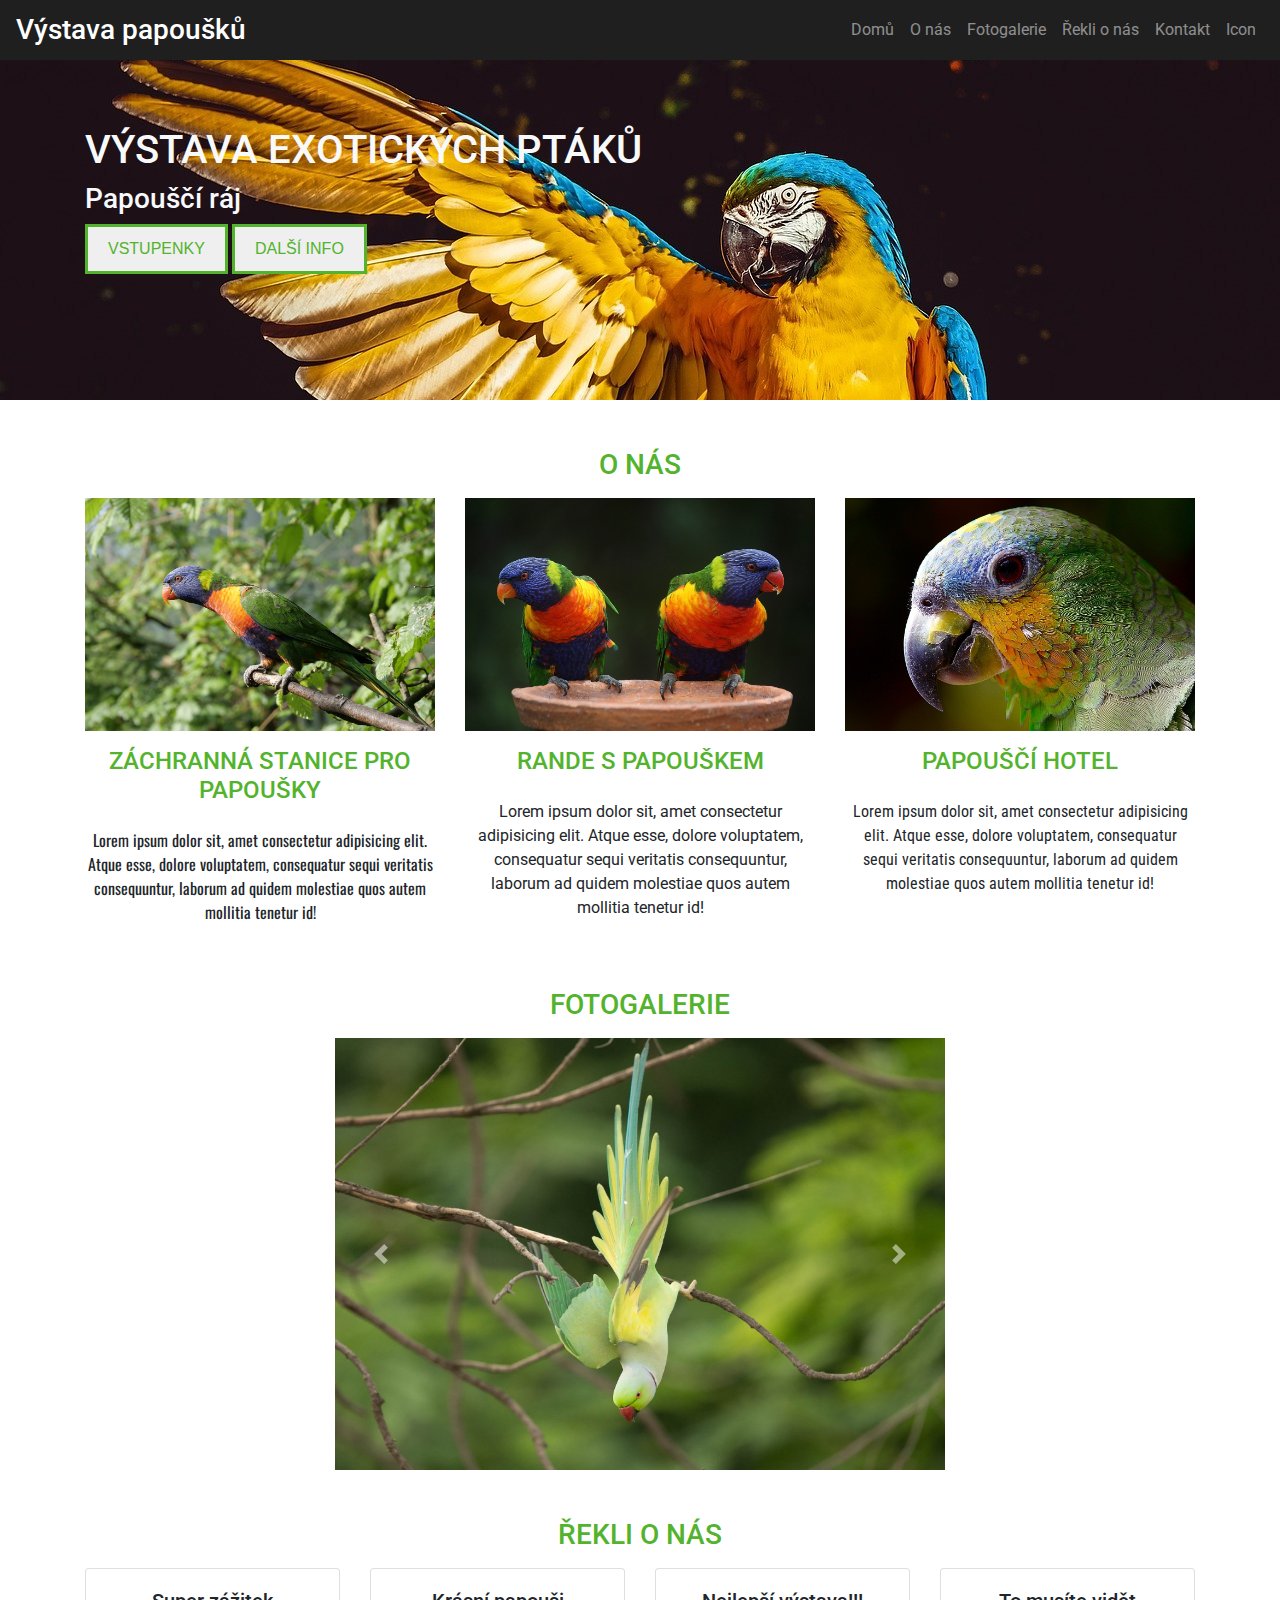
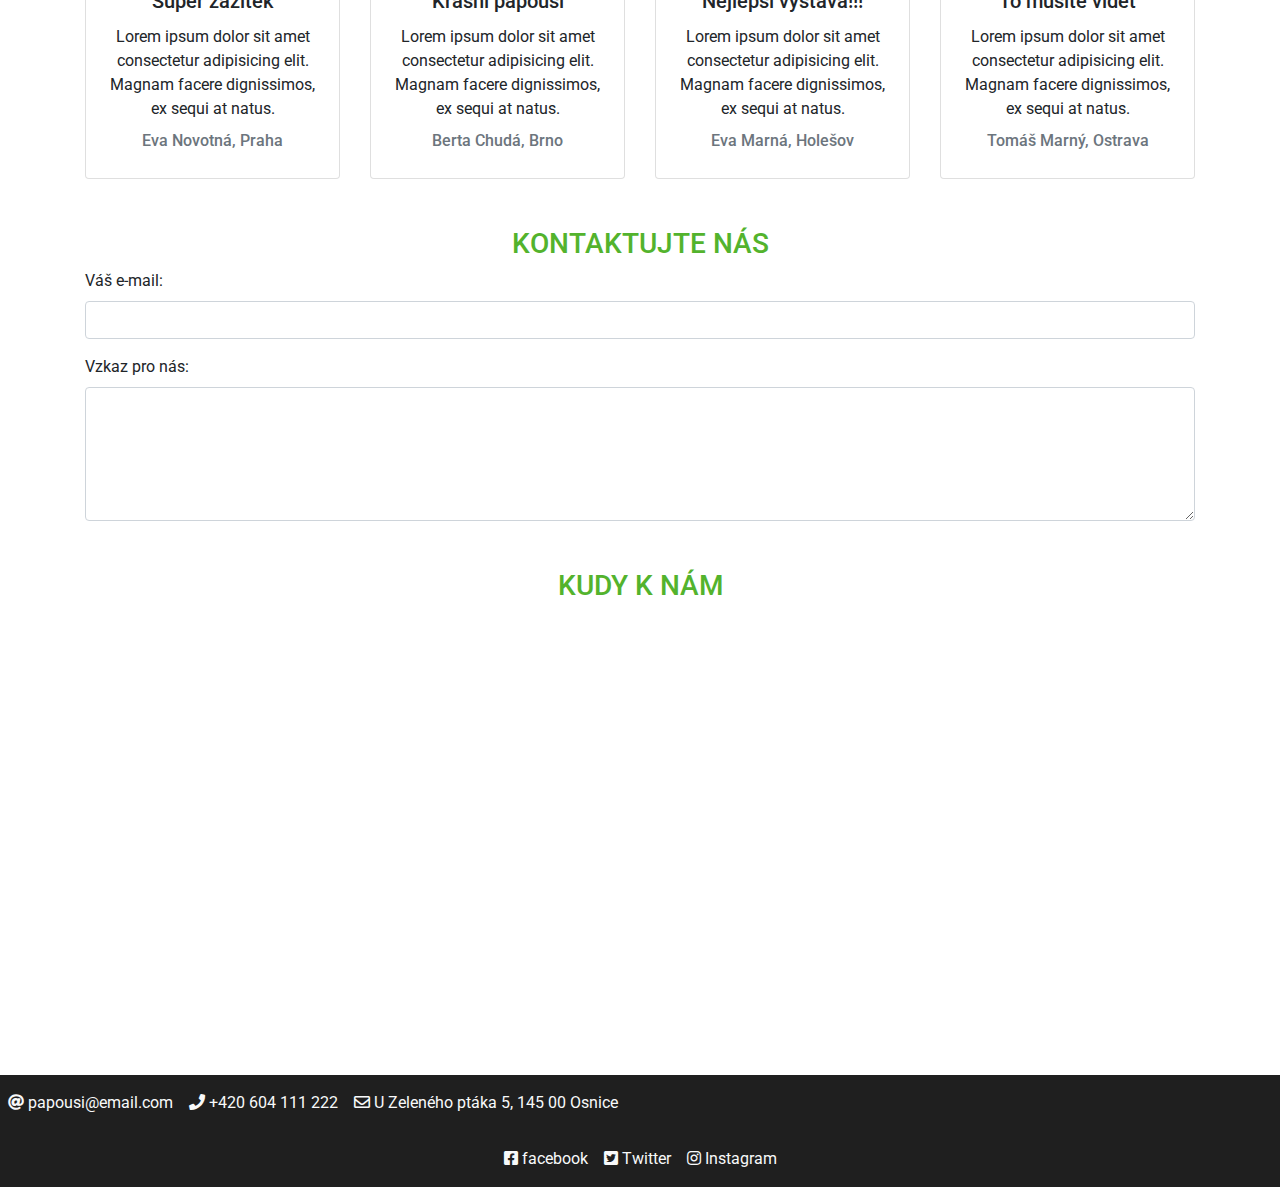
<file: index.html>
<!DOCTYPE html>
<html lang="en">

<head>
    <meta charset="UTF-8">
    <meta name="viewport" content="width=device-width, initial-scale=1.0">
    <meta http-equiv="X-UA-Compatible" content="ie=edge">


    <link rel="stylesheet" href="https://use.fontawesome.com/releases/v5.0.13/css/all.css">

    <link rel="preconnect" href="https://fonts.gstatic.com">
    <link href="https://fonts.googleapis.com/css2?family=Oswald&family=Roboto&family=Roboto+Condensed&display=swap" rel="stylesheet">

    <link rel="stylesheet" href="css/style.css">
    <title>Výstava exotických ptáků</title>
</head>

<body>

    <nav class="navbar fixed-top navbar-dark bg-secondary navbar-expand-md">
        <a href="#" class="navbar-brand">
            <h3 class="mb-0">Výstava papoušků</h3>
        </a>

        <button class="navbar-toggler" data-toggle="collapse" data-target="#navigace">
            <span class="navbar-toggler-icon"></span>
        </button>

        <div class="collapse navbar-collapse" id="navigace">
            <ul class="navbar-nav ml-auto">
                <li class="nav-item"><a href="#section-home" class="nav-link">Domů</a></li>
                <li class="nav-item"><a href="#section-about" class="nav-link">O nás</a></li>
                <li class="nav-item"><a href="#section-gallery" class="nav-link">Fotogalerie</a></li>
                <li class="nav-item"><a href="#section-reviews" class="nav-link">Řekli o nás</a></li>
                <li class="nav-item"><a href="#section-contact" class="nav-link">Kontakt</a></li>
                <li class="nav-item"><a href="loadingicon.html" class="nav-link" target="_blank">Icon</a></li>
            </ul>
        </div>
    </nav>

    <section id="section-home" class="d-flex justify-content-center align-items-center text-light">
        <div class="container">
            <h1>VÝSTAVA EXOTICKÝCH PTÁKŮ</h1>
            <h3>Papouščí ráj</h3>

            <a href="#" data-toggle="tooltip" data-placement="bottom" title="tady rezervujete vstupenky!!!!!"><button id="rezervaceCudlik"& data-toggle="modal" data-target="#modal-booking">VSTUPENKY</button></a>

            <a href="loadingicon.html" target="_blank"><button type="button" id="animatedCudlik" data-toggle="popover" data-placement="right" data-content="tenhle nedělá nic, ale je hezky animovaný a po kliknutí uvidíte pěknou ikonku">DALŠÍ INFO</button></a>

        </div>
    </section>

    <section id="section-about">
        <div class="container mt-5">
        <h3 class="text-center text-primary mb-3">O NÁS</h3>
            <div class="row text-center">
                <div class="col-md-4">
                    <img src="images/onas4.jpg" alt="" class="img-fluid">
                    <h4 class="text-primary py-3">ZÁCHRANNÁ STANICE PRO PAPOUŠKY</h4>
                    <p class="font1">Lorem ipsum dolor sit, amet consectetur adipisicing elit. Atque esse, dolore
                        voluptatem,
                        consequatur sequi veritatis consequuntur, laborum ad quidem molestiae quos autem mollitia
                        tenetur id!</p>
                </div>
                <div class="col-md-4">
                    <img src="images/onas5.jpg" alt="" class="img-fluid">
                    <h4 class="text-primary py-3">RANDE S PAPOUŠKEM</h4>
                    <p class="font2">Lorem ipsum dolor sit, amet consectetur adipisicing elit. Atque esse, dolore
                        voluptatem,
                        consequatur sequi veritatis consequuntur, laborum ad quidem molestiae quos autem mollitia
                        tenetur id!</p>
                </div>
                <div class="col-md-4">
                    <img src="images/onas6.jpg" alt="" class="img-fluid">
                    <h4 class="text-primary py-3">PAPOUŠČÍ HOTEL</h4>
                    <p class="font3">Lorem ipsum dolor sit, amet consectetur adipisicing elit. Atque esse, dolore
                        voluptatem,
                        consequatur sequi veritatis consequuntur, laborum ad quidem molestiae quos autem mollitia
                        tenetur id!</p>
                </div>
            </div>
        </div>
    </section>

    <section id="section-gallery">
        <div class="container mt-5 w-50">
            <h3 class="text-center text-primary mb-3">FOTOGALERIE</h3>
            <div id="mainCar" class="carousel slide" data-ride="carousel">
                <div class="carousel-inner">
                    <div class="carousel-item active">
                        <img src="images/carousel/carousel1.jpg" class="d-block w-100" alt="...">
                    </div>
                    <div class="carousel-item">
                        <img src="images/carousel/carousel2.jpg" class="d-block w-100" alt="...">
                    </div>
                    <div class="carousel-item">
                        <img src="images/carousel/carousel3.jpg" class="d-block w-100" alt="...">
                    </div>
                    <div class="carousel-item">
                        <img src="images/carousel/carousel4.jpg" class="d-block w-100" alt="...">
                    </div>
                </div>
                <a class="carousel-control-prev" href="#mainCar" role="button" data-slide="prev">
                    <span class="carousel-control-prev-icon" aria-hidden="true"></span>
                    <span class="sr-only">Previous</span>
                </a>
                <a class="carousel-control-next" href="#mainCar" role="button" data-slide="next">
                    <span class="carousel-control-next-icon" aria-hidden="true"></span>
                    <span class="sr-only">Next</span>
                </a>
            </div>
        </div>
    </section>

    <section id="section-reviews">
        <div class="container text-center mt-5">
            <h3 class="text-primary mb-3">ŘEKLI O NÁS</h3>
            <div class="row">

                <div class="col-lg-3">
                    <div class="card">
                        <div class="card-body">
                            <h5 class="card-title">Super zážitek</h5>
                            <p class="card-text">Lorem ipsum dolor sit amet consectetur adipisicing elit. Magnam facere
                                dignissimos, ex sequi at natus.</p>
                            <h6 class="card-subtitle mb-2 text-muted">Eva Novotná, Praha</h6>
                        </div>
                    </div>
                </div>

                <div class="col-lg-3">
                    <div class="card">
                        <div class="card-body">
                            <h5 class="card-title">Krásní papouši</h5>
                            <p class="card-text">Lorem ipsum dolor sit amet consectetur adipisicing elit. Magnam facere
                                dignissimos, ex sequi at natus.</p>
                            <h6 class="card-subtitle mb-2 text-muted">Berta Chudá, Brno</h6>
                        </div>
                    </div>
                </div>

                <div class="col-lg-3">
                    <div class="card">
                        <div class="card-body">
                            <h5 class="card-title">Nejlepší výstava!!!</h5>
                            <p class="card-text">Lorem ipsum dolor sit amet consectetur adipisicing elit. Magnam facere
                                dignissimos, ex sequi at natus.</p>
                            <h6 class="card-subtitle mb-2 text-muted">Eva Marná, Holešov</h6>
                        </div>
                    </div>
                </div>

                <div class="col-lg-3">
                    <div class="card">
                        <div class="card-body">
                            <h5 class="card-title">To musíte vidět</h5>
                            <p class="card-text">Lorem ipsum dolor sit amet consectetur adipisicing elit. Magnam facere
                                dignissimos, ex sequi at natus.</p>
                            <h6 class="card-subtitle mb-2 text-muted">Tomáš Marný, Ostrava</h6>
                        </div>
                    </div>
                </div>

            </div>
        </div>
    </section>

    <section id="section-contact">
        <div class="container mt-5">
            <h3 class="text-primary text-center">KONTAKTUJTE NÁS</h3>
            <div class="form-group">
                <label for="mail">Váš e-mail: </label>
                <input type="email" id="mail" class="form-control">
            </div>

            <div class="form-group">
                <label for="ta">Vzkaz pro nás:</label>
                <textarea id="ta" class="form-control" rows="5"></textarea>
            </div>
        </div>
    </section>

    <section id="section-map">
        <div class="container mt-5">
            <h3 class="text-center text-primary mb-3">KUDY K NÁM</h3>
            <iframe
                src="https://www.google.com/maps/embed?pb=!1m18!1m12!1m3!1d2566.235141977441!2d14.550966414798019!3d49.96944867941188!2m3!1f0!2f0!3f0!3m2!1i1024!2i768!4f13.1!3m3!1m2!1s0x470b8fa9602700db%3A0x98963a65d9d3ca3!2zUEFQT1XFoMSMw40gUsOBSg!5e0!3m2!1scs!2scz!4v1606470778508!5m2!1scs!2scz"
                width="100%" height="450" frameborder="0" style="border:0;" allowfullscreen="" aria-hidden="false"
                tabindex="0"></iframe>
        </div>
    </section>

    <section id="section-kontakt" class="bg-secondary text-light">
        <div class="d-flex flex-column justify-content-center flex-md-row justify-content-md-start py-3">
            <div class="mx-2">
                <i class="fas fa-at"></i> papousi@email.com
            </div>
            <div class="mx-2">
                <i class="fas fa-phone"></i> +420 604 111 222
            </div>
            <div class="mx-2">
                <i class="far fa-envelope"></i> U Zeleného ptáka 5, 145 00 Osnice
            </div>
        </div>
        <div class="d-flex justify-content-center py-3">
            <div class="mx-2">
                <i class="fab fa-facebook-square"></i> facebook
            </div>
            <div class="mx-2">
                <i class="fab fa-twitter-square"></i> Twitter
            </div>
            <div class="mx-2">
                <i class="fab fa-instagram"></i> Instagram
            </div>
        </div>
    </section>

    <div id="modal-booking" class="modal" tabindex="-1" role="dialog">
        <div class="modal-dialog" role="document">
            <div class="modal-content">
                <div class="modal-header">
                    <h5 class="modal-title">Rezervace vstupenek</h5>
                    <button type="button" class="close" data-dismiss="modal" aria-label="close" >
                        <span aria-hidden="true">&times;</span>
                    </button>
                </div>
                <div class="modal-body">
                    <p>na výstavu exotických ptáků dne 28. 11. 2020 od 10:00 hod</p>
                    <form action="">
                        <div class="form-group">
                            <label for="adults">Počet dospělých</label>
                            <select name="adults" id="adults" class="form-control">
                                <option value="1">1</option>
                                <option value="2">2</option>
                                <option value="3">3</option>
                                <option value="4">4</option>
                                <option value="5">5</option>
                            </select>
                        </div>
                        <div class="form-group">
                            <label for="kids">Počet dětí</label>
                            <select name="kids" id="kids" class="form-control">
                                <option value="1">1</option>
                                <option value="2">2</option>
                                <option value="3">3</option>
                                <option value="4">4</option>
                                <option value="5">5</option>
                            </select>
                        </div>
                        <div class="form-group">
                            <label for="email">Váš e-mail</label>
                            <input type="email" class="form-control" id="email">
                        </div>
                        <div class="form-group">
                            <label for="request">Poznámky, připomínky, sdělení, ...</label>
                            <textarea name="request" id="request" cols="" rows="6" class="form-control"></textarea>
                        </div>
                    </form>
                </div>
                <div class="modal-footer">
                    <button class="btn btn-primary">Odeslat</button>
                    <button class="btn btn-secondary" data-dismiss="modal">Zavřít</button>
                </div>
            </div>
        </div>
    </div>


    <!-- jQuery -->
    <script src="https://code.jquery.com/jquery-3.3.1.slim.min.js"
        integrity="sha384-q8i/X+965DzO0rT7abK41JStQIAqVgRVzpbzo5smXKp4YfRvH+8abtTE1Pi6jizo"
        crossorigin="anonymous"></script>

    <!-- popper JS -->
    <script src="https://cdnjs.cloudflare.com/ajax/libs/popper.js/1.14.3/umd/popper.min.js"
        integrity="sha384-ZMP7rVo3mIykV+2+9J3UJ46jBk0WLaUAdn689aCwoqbBJiSnjAK/l8WvCWPIPm49"
        crossorigin="anonymous"></script>

    <!-- JS komponenty bootstrapu -->
    <script src="https://cdn.jsdelivr.net/npm/bootstrap@4.5.3/dist/js/bootstrap.min.js"
        integrity="sha384-w1Q4orYjBQndcko6MimVbzY0tgp4pWB4lZ7lr30WKz0vr/aWKhXdBNmNb5D92v7s"
        crossorigin="anonymous"></script>

    <!--TOOLTIPS inicializace-->
    <script>
        $(function () {
            $('[data-toggle="tooltip"]').tooltip();
        })
    </script>

    <!--POPOVER inicializace-->
    <script>
        $(function () {
            $('[data-toggle="popover"]').popover();
        })
    </script>

</body>

</html>
</file>
